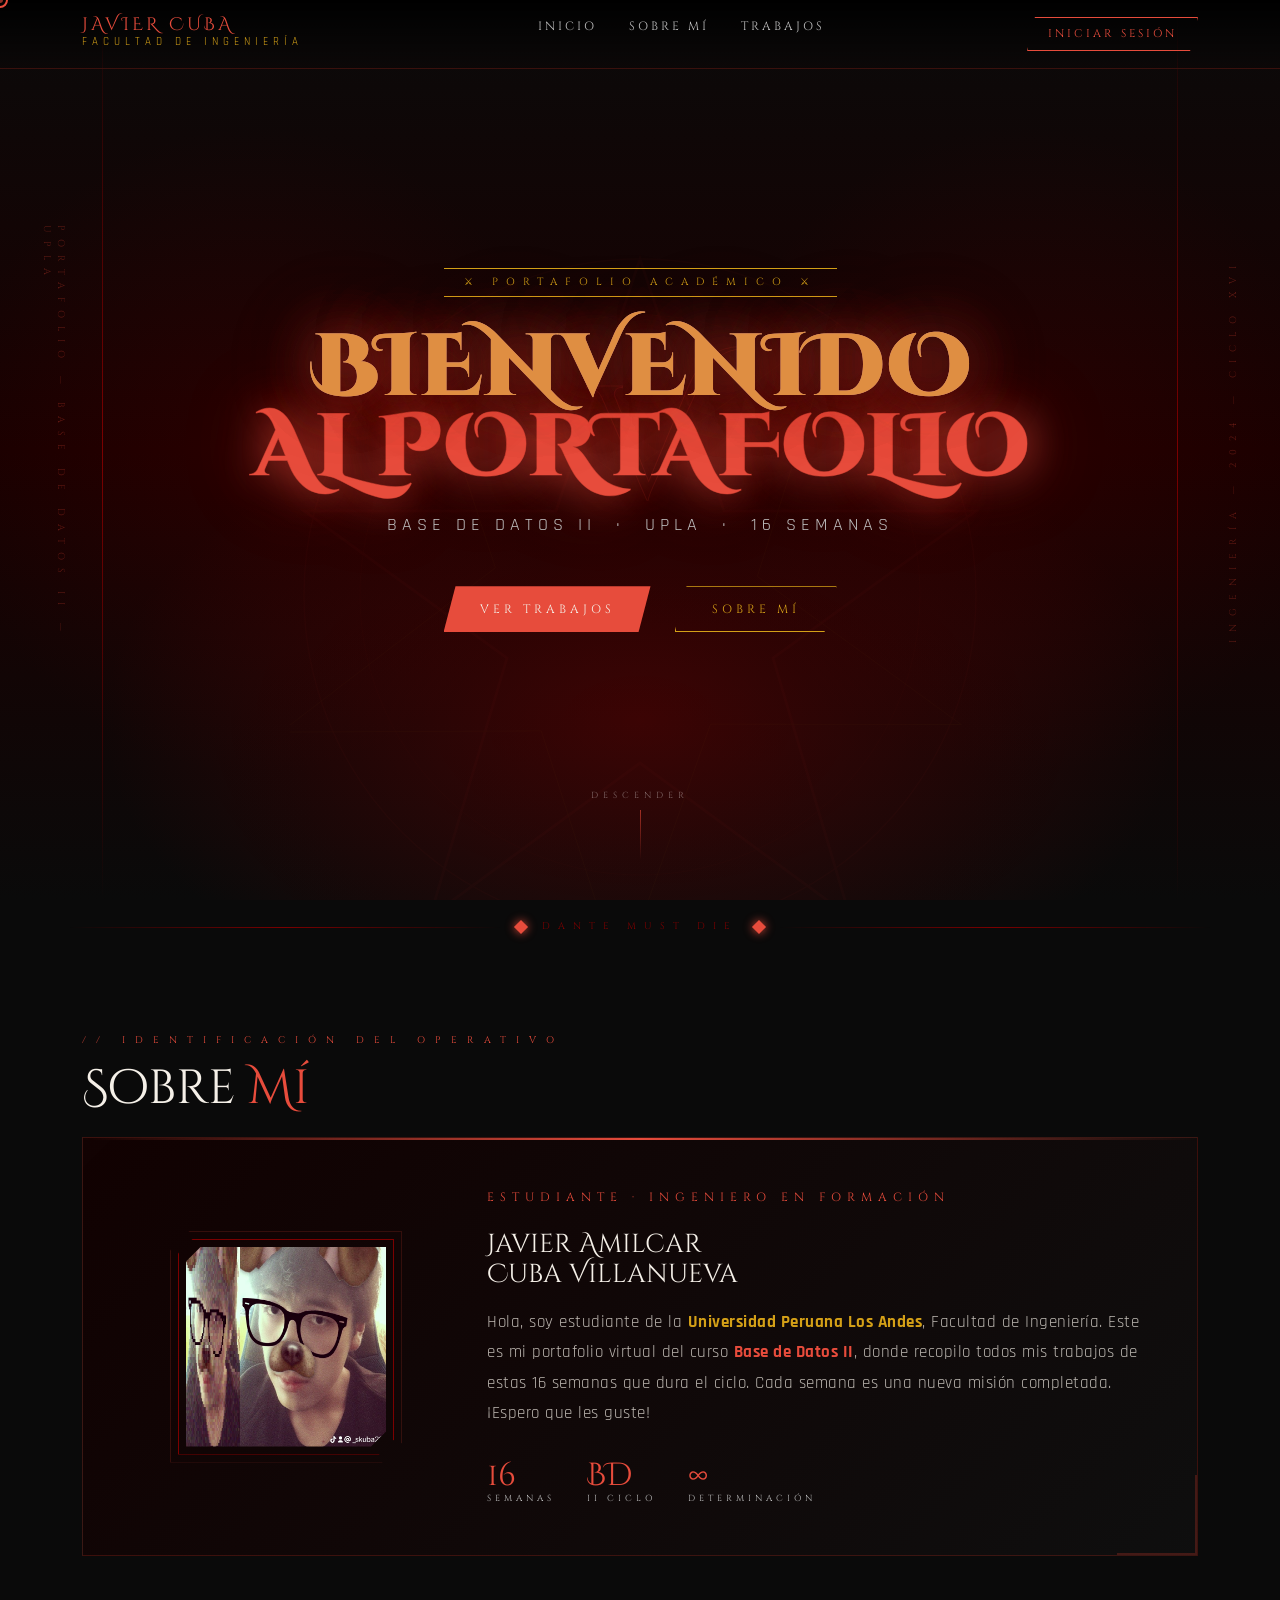
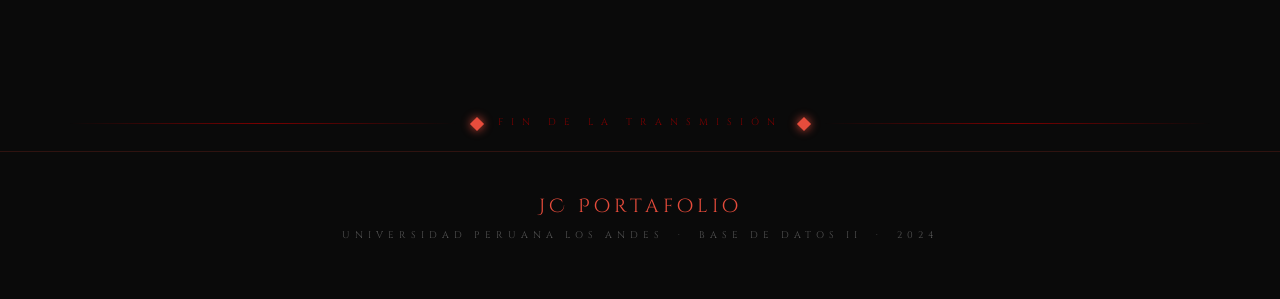
<file: index.html>
<!DOCTYPE html>
<html lang="es">
<head>
  <meta charset="UTF-8">
  <meta name="viewport" content="width=device-width, initial-scale=1.0">
  <title>Portafolio — Javier Cuba</title>

  <!-- Bootstrap -->
  <link href="https://cdn.jsdelivr.net/npm/bootstrap@5.3.0/dist/css/bootstrap.min.css" rel="stylesheet">

  <!-- Fuentes DMC -->
  <link href="https://fonts.googleapis.com/css2?family=Cinzel+Decorative:wght@700;900&family=Cinzel:wght@400;600;900&family=Rajdhani:wght@300;400;600;700&display=swap" rel="stylesheet">

  <!-- Estilos -->
  <link rel="stylesheet" href="css/dmc-theme.css">
  <link rel="stylesheet" href="css/styles.css">
</head>
<body>

  <!-- ══════════ CURSOR PERSONALIZADO ══════════ -->
  <div class="cursor" id="cursor"></div>
  <div class="cursor-trail" id="cursorTrail"></div>

  <!-- ══════════ PARTÍCULAS DE FUEGO ══════════ -->
  <canvas id="particulas"></canvas>

  <!-- ════════════════════════════════════════
       NAVBAR
  ════════════════════════════════════════ -->
  <nav class="navbar-dmc">
    <div class="container">

      <a class="brand" href="#">
        <span class="brand-main">Javier Cuba</span>
        <span class="brand-sub">Facultad de Ingeniería</span>
      </a>

      <ul class="nav-links">
        <li><a href="#inicio">Inicio</a></li>
        <li><a href="#sobre-mi">Sobre mí</a></li>
        <li><a href="trabajos.html">Trabajos</a></li>
      </ul>

      <a href="login.html" class="btn-nav" id="btn-auth">Iniciar sesión</a>

    </div>
  </nav>

  <!-- ════════════════════════════════════════
       HERO — SECCIÓN PRINCIPAL
  ════════════════════════════════════════ -->
  <section id="inicio" class="hero">

    <div class="hero-bg"></div>

    <svg class="pentagram-bg" viewBox="0 0 500 500" xmlns="http://www.w3.org/2000/svg" aria-hidden="true">
      <polygon points="250,10 310,190 490,190 345,295 400,480 250,370 100,480 155,295 10,190 190,190"
               fill="none" stroke="#c0392b" stroke-width="2"/>
      <circle cx="250" cy="250" r="240" fill="none" stroke="#c0392b" stroke-width="1"/>
      <circle cx="250" cy="250" r="200" fill="none" stroke="#c0392b" stroke-width="0.5"/>
      <polygon points="250,10 310,190 490,190 345,295 400,480 250,370 100,480 155,295 10,190 190,190"
               fill="none" stroke="#d4a017" stroke-width="0.5" transform="rotate(36 250 250)"/>
    </svg>

    <div class="deco-line-left"  aria-hidden="true"></div>
    <div class="deco-line-right" aria-hidden="true"></div>
    <span class="side-text side-text-left"  aria-hidden="true">Portafolio — Base de Datos II — UPLA</span>
    <span class="side-text side-text-right" aria-hidden="true">Ingeniería — 2024 — Ciclo XVI</span>

    <div class="dmc-number" aria-hidden="true">V</div>

    <div class="hero-content">
      <div class="hero-badge">⚔ Portafolio Académico ⚔</div>

      <h1 class="hero-title">
        <span class="line1 glitch-text" data-text="Bienvenido">Bienvenido</span>
        <span class="line2">al Portafolio</span>
      </h1>

      <p class="hero-subtitle">Base de Datos II &nbsp;·&nbsp; UPLA &nbsp;·&nbsp; 16 Semanas</p>

      <div class="hero-buttons">
        <a href="trabajos.html" class="btn-dmc-primary">Ver Trabajos</a>
        <a href="#sobre-mi"    class="btn-dmc-secondary">Sobre mí</a>
      </div>
    </div>

    <div class="scroll-indicator" aria-hidden="true">
      <span>Descender</span>
      <div class="scroll-line"></div>
    </div>

  </section>

  <!-- ════════════════════════════════════════
       DIVISOR
  ════════════════════════════════════════ -->
  <div class="divisor container" aria-hidden="true">
    <div class="divisor-line"></div>
    <div class="divisor-diamond"></div>
    <span class="divisor-text">Dante Must Die</span>
    <div class="divisor-diamond"></div>
    <div class="divisor-line"></div>
  </div>

  <!-- ════════════════════════════════════════
       SOBRE MÍ
  ════════════════════════════════════════ -->
  <section id="sobre-mi">
    <div class="container">

      <div class="reveal">
        <p class="section-label">// Identificación del operativo</p>
        <h2 class="section-title">
          Sobre <span style="color:var(--rojo-vivo)">Mí</span>
        </h2>
      </div>

      <div class="sobre-mi-card mt-4 reveal">
        <div class="row align-items-center g-5">

          <div class="col-md-4 text-center">
            <div class="foto-wrapper">
              <img
                src="img/yo.jpeg"
                class="foto-perfil"
                alt="Foto de Javier Cuba"
                onerror="this.style.display='none'; this.nextElementSibling.style.display='flex';">
              <div class="foto-placeholder" style="display:none;">
                <svg width="80" height="80" viewBox="0 0 80 80" fill="none" aria-hidden="true">
                  <circle cx="40" cy="30" r="18" stroke="#c0392b" stroke-width="1.5"/>
                  <path d="M10 72 Q40 50 70 72" stroke="#c0392b" stroke-width="1.5" fill="none"/>
                  <line x1="40" y1="0" x2="40" y2="80" stroke="rgba(192,57,43,0.2)" stroke-width="0.5"/>
                  <line x1="0"  y1="40" x2="80" y2="40" stroke="rgba(192,57,43,0.2)" stroke-width="0.5"/>
                </svg>
              </div>
            </div>
          </div>

          <div class="col-md-8">
            <p class="info-rol">Estudiante · Ingeniero en Formación</p>
            <h3 class="info-nombre">Javier Amilcar<br>Cuba Villanueva</h3>

            <p class="info-texto mt-3">
              Hola, soy estudiante de la
              <strong style="color:var(--dorado)">Universidad Peruana Los Andes</strong>,
              Facultad de Ingeniería. Este es mi portafolio virtual del curso
              <strong style="color:var(--rojo-vivo)">Base de Datos II</strong>, donde recopilo todos
              mis trabajos de estas 16 semanas que dura el ciclo.
              Cada semana es una nueva misión completada. ¡Espero que les guste!
            </p>

            <div class="stats-row">
              <div class="stat-item">
                <div class="stat-num">16</div>
                <div class="stat-label">Semanas</div>
              </div>
              <div class="stat-item">
                <div class="stat-num">BD</div>
                <div class="stat-label">II Ciclo</div>
              </div>
              <div class="stat-item">
                <div class="stat-num">∞</div>
                <div class="stat-label">Determinación</div>
              </div>
            </div>
          </div>

        </div>
      </div>

    </div>
  </section>

  <!-- ════════════════════════════════════════
       DIVISOR FINAL
  ════════════════════════════════════════ -->
  <div class="divisor container" style="margin-top:60px" aria-hidden="true">
    <div class="divisor-line"></div>
    <div class="divisor-diamond"></div>
    <span class="divisor-text">Fin de la transmisión</span>
    <div class="divisor-diamond"></div>
    <div class="divisor-line"></div>
  </div>

  <!-- ════════════════════════════════════════
       FOOTER
  ════════════════════════════════════════ -->
  <footer class="footer-dmc">
    <div class="footer-logo">JC Portafolio</div>
    <p class="footer-text">
      Universidad Peruana Los Andes &nbsp;·&nbsp; Base de Datos II &nbsp;·&nbsp; 2024
    </p>
  </footer>

  <!-- ════════════════════════════════════════
       SCRIPTS — Orden: Bootstrap → scripts.js → efectos DMC
  ════════════════════════════════════════ -->
  <script src="https://cdn.jsdelivr.net/npm/bootstrap@5.3.0/dist/js/bootstrap.bundle.min.js"></script>
  <script src="js/scripts.js"></script>
  <script src="js/cursor.js"></script>
  <script src="js/particles.js"></script>
  <script src="js/scroll-reveal.js"></script>

</body>
</html>
</file>
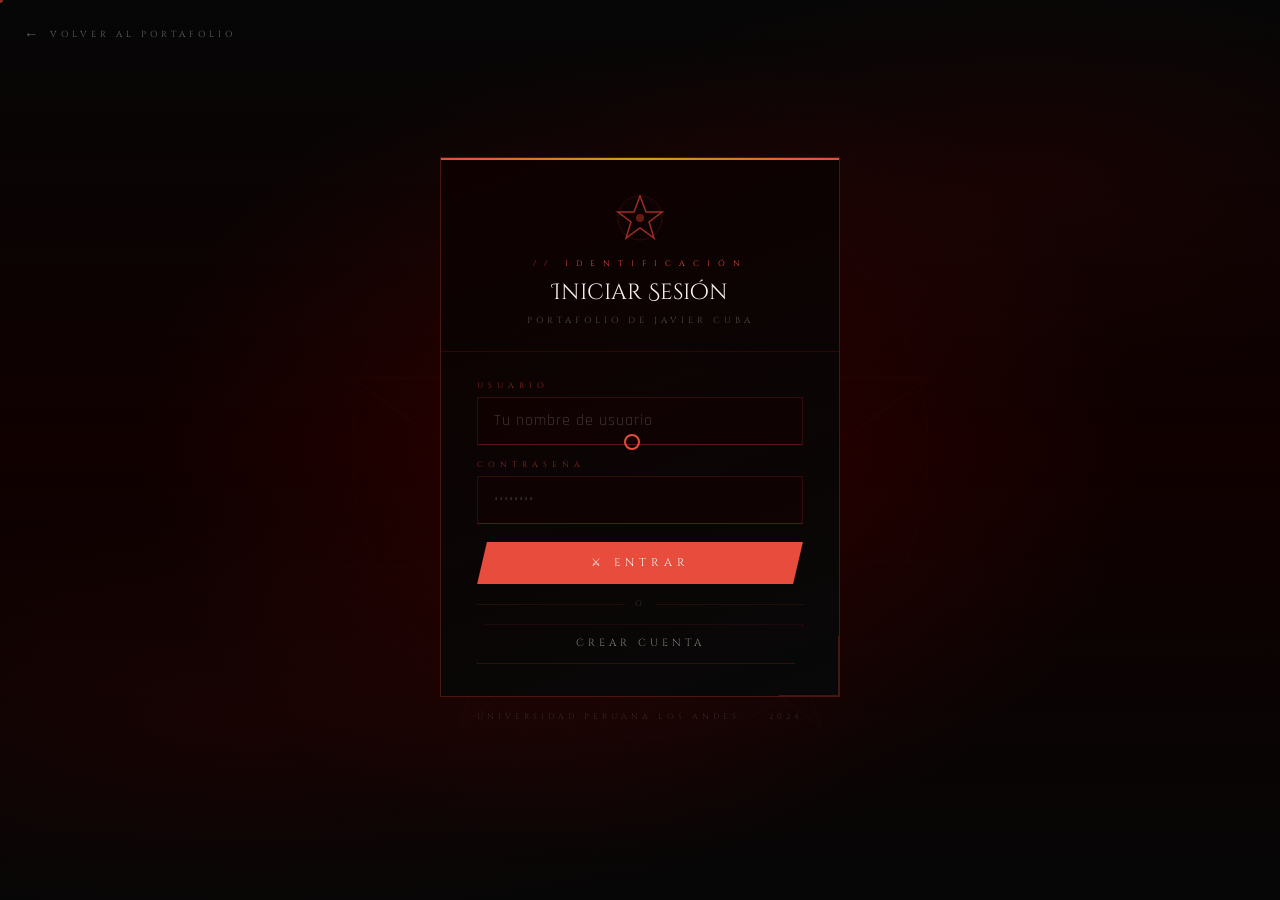
<file: login.html>
<!DOCTYPE html>
<html lang="es">
<head>
  <meta charset="UTF-8">
  <meta name="viewport" content="width=device-width, initial-scale=1.0">
  <title>Acceso — Javier Cuba</title>

  <!-- Bootstrap (solo utilidades) -->
  <link href="https://cdn.jsdelivr.net/npm/bootstrap@5.3.0/dist/css/bootstrap.min.css" rel="stylesheet">

  <!-- Fuentes DMC -->
  <link href="https://fonts.googleapis.com/css2?family=Cinzel+Decorative:wght@700;900&family=Cinzel:wght@400;600;900&family=Rajdhani:wght@300;400;600;700&display=swap" rel="stylesheet">

  <!-- Tema DMC base -->
  <link rel="stylesheet" href="css/dmc-theme.css">
  <link rel="stylesheet" href="css/login.css">
</head>
<body>

  <!-- CURSOR -->
  <div class="cursor" id="cursor"></div>
  <div class="cursor-trail" id="cursorTrail"></div>
  <canvas id="particulas"></canvas>

  <!-- Fondo -->
  <div class="login-bg"></div>

  <!-- Pentagrama -->
  <svg class="login-pentagram" viewBox="0 0 500 500" xmlns="http://www.w3.org/2000/svg" aria-hidden="true">
    <polygon points="250,10 310,190 490,190 345,295 400,480 250,370 100,480 155,295 10,190 190,190"
             fill="none" stroke="#c0392b" stroke-width="2"/>
    <circle cx="250" cy="250" r="240" fill="none" stroke="#c0392b" stroke-width="1"/>
    <circle cx="250" cy="250" r="180" fill="none" stroke="#c0392b" stroke-width="0.5"/>
    <polygon points="250,10 310,190 490,190 345,295 400,480 250,370 100,480 155,295 10,190 190,190"
             fill="none" stroke="#d4a017" stroke-width="0.5" transform="rotate(36 250 250)"/>
  </svg>

  <!-- Volver al portafolio -->
  <a href="index.html" class="btn-volver-portafolio">Volver al portafolio</a>

  <!-- ══════════════════════════════════════════
       CARD DE LOGIN
  ═════════════════════════════════════════ -->
  <div class="login-wrapper">
    <div class="login-card">

      <!-- Cabecera -->
      <div class="login-header">
        <!-- Símbolo SVG estilo DMC -->
        <svg class="login-symbol" viewBox="0 0 48 48" fill="none" xmlns="http://www.w3.org/2000/svg" aria-hidden="true">
          <polygon points="24,2 30,18 46,18 33,28 38,44 24,34 10,44 15,28 2,18 18,18"
                   fill="none" stroke="#c0392b" stroke-width="1.5"/>
          <circle cx="24" cy="24" r="22" fill="none" stroke="rgba(192,57,43,0.3)" stroke-width="0.8"/>
          <circle cx="24" cy="24" r="4" fill="#c0392b" opacity="0.6"/>
        </svg>

        <div class="login-eyebrow">// Identificación</div>
        <div class="login-title">Iniciar Sesión</div>
        <div class="login-subtitle">Portafolio de Javier Cuba</div>
      </div>

      <!-- Formulario login -->
      <div class="login-body">

        <div class="input-grupo">
          <label class="input-label-dmc" for="input-usuario">Usuario</label>
          <input type="text" id="input-usuario" class="input-dmc" placeholder="Tu nombre de usuario">
        </div>

        <div class="input-grupo">
          <label class="input-label-dmc" for="input-password">Contraseña</label>
          <input type="password" id="input-password" class="input-dmc" placeholder="••••••••">
        </div>

        <div class="mensaje-error" id="msg-error"></div>
        <div class="mensaje-exito" id="msg-exito">✔ Bienvenido — Redirigiendo...</div>

        <button class="btn-login-dmc" onclick="iniciarSesion()">
          ⚔ Entrar
        </button>

        <div class="login-sep">
          <div class="login-sep-line"></div>
          <span class="login-sep-text">o</span>
          <div class="login-sep-line"></div>
        </div>

        <button class="btn-registro-dmc" onclick="mostrarRegistro()">
          Crear cuenta
        </button>

      </div>

      <!-- Panel registro (oculto por defecto) -->
      <div id="panel-registro">
        <div class="login-body" style="padding-top: 0; gap: 12px;">

          <div class="registro-header">// Nueva cuenta</div>

          <div class="input-grupo">
            <label class="input-label-dmc" for="reg-usuario">Nuevo usuario</label>
            <input type="text" id="reg-usuario" class="input-dmc" placeholder="Elige un nombre">
          </div>

          <div class="input-grupo">
            <label class="input-label-dmc" for="reg-password">Nueva contraseña</label>
            <input type="password" id="reg-password" class="input-dmc" placeholder="••••••••">
          </div>

          <div class="mensaje-error" id="msg-reg-error"></div>
          <div class="mensaje-exito" id="msg-reg-exito"></div>

          <button class="btn-login-dmc" style="background:rgba(0,120,60,0.8);" onclick="registrarUsuario()">
            ✔ Crear cuenta
          </button>

          <a class="link-volver" onclick="ocultarRegistro()">← Volver al login</a>

        </div>
      </div>

    </div><!-- /login-card -->

    <!-- Footer -->
    <div class="login-footer" style="padding-top:14px;">
      <div style="font-family:'Cinzel',serif; font-size:0.5rem; letter-spacing:4px; color:rgba(245,240,232,0.15); text-transform:uppercase;">
        Universidad Peruana Los Andes &nbsp;·&nbsp; 2024
      </div>
    </div>

  </div><!-- /login-wrapper -->

  <!-- ══════════════════════════════════════════
       SCRIPTS
  ═════════════════════════════════════════ -->
  <script src="js/login.js"></script>
  <script src="js/cursor.js"></script>
  <script src="js/particles.js"></script>

  <script>
    /* Ocultar panel registro */
    function ocultarRegistro() {
      document.getElementById('panel-registro').style.display = 'none';
    }

    /* mostrarRegistro ya viene de login.js — solo nos aseguramos de que el panel sea visible */
    const _mostrarRegistro = window.mostrarRegistro;
    if (typeof _mostrarRegistro === 'function') {
      window.mostrarRegistro = function() {
        _mostrarRegistro();
        /* login.js ya hace el display:block, solo lo dejamos correr */
      };
    } else {
      /* Fallback si login.js no define la función aún */
      window.mostrarRegistro = function() {
        document.getElementById('panel-registro').style.display = 'block';
      };
    }
  </script>

</body>
</html>
</file>
<file: css/dmc-theme.css>
/* ═══════════════════════════════════════════════════════════
   dmc-theme.css — Estilos visuales del tema Devil May Cry
   Importado por: index.html
   ═══════════════════════════════════════════════════════════ */

/* ══════════════════════════════
   VARIABLES GLOBALES
══════════════════════════════ */
:root {
  --rojo:        #c0392b;
  --rojo-vivo:   #e74c3c;
  --rojo-oscuro: #7b0000;
  --dorado:      #d4a017;
  --dorado-claro:#f0c040;
  --negro:       #0a0a0a;
  --gris-oscuro: #111111;
  --gris:        #1c1c1c;
  --blanco:      #f5f0e8;
  --plata:       #c0c0c0;
}

/* ══════════════════════════════
   RESET Y BASE
══════════════════════════════ */
* { margin: 0; padding: 0; box-sizing: border-box; }

html { scroll-behavior: smooth; }

body {
  background-color: var(--negro);
  color: var(--blanco);
  font-family: 'Rajdhani', sans-serif;
  overflow-x: hidden;
  cursor: none;
}

/* ══════════════════════════════
   CURSOR PERSONALIZADO
══════════════════════════════ */
.cursor {
  width: 16px;
  height: 16px;
  border: 2px solid var(--rojo-vivo);
  border-radius: 50%;
  position: fixed;
  pointer-events: none;
  z-index: 9999;
  transition: transform 0.1s ease, background 0.2s;
  transform: translate(-50%, -50%);
}

.cursor-trail {
  width: 6px;
  height: 6px;
  background: var(--rojo-vivo);
  border-radius: 50%;
  position: fixed;
  pointer-events: none;
  z-index: 9998;
  transform: translate(-50%, -50%);
  opacity: 0.6;
}

/* ══════════════════════════════
   CANVAS DE PARTÍCULAS
══════════════════════════════ */
#particulas {
  position: fixed;
  top: 0;
  left: 0;
  width: 100%;
  height: 100%;
  z-index: 0;
  pointer-events: none;
}

/* ══════════════════════════════
   NAVBAR
══════════════════════════════ */
.navbar-dmc {
  position: fixed;
  top: 0; left: 0; right: 0;
  z-index: 1000;
  padding: 14px 0;
  background: linear-gradient(180deg, rgba(0,0,0,0.95) 0%, transparent 100%);
  border-bottom: 1px solid rgba(192,57,43,0.3);
}

.navbar-dmc .container {
  display: flex;
  justify-content: space-between;
  align-items: center;
}

.brand {
  display: flex;
  flex-direction: column;
  text-decoration: none;
}

.brand-main {
  font-family: 'Cinzel Decorative', serif;
  font-size: 1.1rem;
  color: var(--rojo-vivo);
  letter-spacing: 3px;
  text-transform: uppercase;
  line-height: 1;
}

.brand-sub {
  font-family: 'Rajdhani', sans-serif;
  font-size: 0.7rem;
  color: var(--dorado);
  letter-spacing: 5px;
  text-transform: uppercase;
}

.nav-links {
  display: flex;
  gap: 2rem;
  list-style: none;
}

.nav-links a {
  font-family: 'Cinzel', serif;
  font-size: 0.75rem;
  letter-spacing: 3px;
  text-transform: uppercase;
  color: var(--plata);
  text-decoration: none;
  position: relative;
  transition: color 0.3s;
}

.nav-links a::after {
  content: '';
  position: absolute;
  bottom: -4px; left: 0;
  width: 0; height: 1px;
  background: var(--rojo-vivo);
  transition: width 0.3s;
}

.nav-links a:hover { color: var(--rojo-vivo); }
.nav-links a:hover::after { width: 100%; }

.btn-nav {
  font-family: 'Cinzel', serif;
  font-size: 0.7rem;
  letter-spacing: 3px;
  padding: 8px 20px;
  border: 1px solid var(--rojo-vivo);
  background: transparent;
  color: var(--rojo-vivo);
  text-transform: uppercase;
  text-decoration: none;
  transition: all 0.3s;
  clip-path: polygon(8px 0%, 100% 0%, calc(100% - 8px) 100%, 0% 100%);
}

.btn-nav:hover {
  background: var(--rojo-vivo);
  color: var(--blanco);
}

/* ══════════════════════════════
   HERO
══════════════════════════════ */
.hero {
  position: relative;
  height: 100vh;
  display: flex;
  align-items: center;
  justify-content: center;
  overflow: hidden;
  z-index: 1;
}

.hero-bg {
  position: absolute;
  inset: 0;
  background:
    radial-gradient(ellipse 60% 50% at 50% 80%, rgba(139,0,0,0.35) 0%, transparent 70%),
    radial-gradient(ellipse 40% 60% at 20% 50%, rgba(100,0,0,0.2) 0%, transparent 60%),
    radial-gradient(ellipse 40% 60% at 80% 50%, rgba(100,0,0,0.2) 0%, transparent 60%),
    linear-gradient(180deg, #0a0a0a 0%, #1a0000 50%, #0a0a0a 100%);
}

/* Pentagrama de fondo */
.pentagram-bg {
  position: absolute;
  bottom: -5%; left: 50%;
  transform: translateX(-50%);
  width: min(700px, 90vw);
  opacity: 0.03;
  animation: pentagramSpin 120s linear infinite;
  pointer-events: none;
}

/* Líneas decorativas laterales */
.deco-line-left,
.deco-line-right {
  position: absolute;
  top: 0; bottom: 0;
  width: 1px;
  background: linear-gradient(180deg, transparent, var(--rojo-oscuro), transparent);
}
.deco-line-left  { left: 8%; }
.deco-line-right { right: 8%; }

/* Texto lateral rotado */
.side-text {
  position: absolute;
  font-family: 'Cinzel', serif;
  font-size: 0.6rem;
  letter-spacing: 8px;
  color: rgba(192,57,43,0.4);
  text-transform: uppercase;
  writing-mode: vertical-rl;
}
.side-text-left  { left: 3%; top: 50%; transform: translateY(-50%); }
.side-text-right { right: 3%; top: 50%; transform: translateY(-50%) rotate(180deg); }

/* Número V decorativo */
.dmc-number {
  font-family: 'Cinzel Decorative', serif;
  font-size: 10rem;
  color: transparent;
  -webkit-text-stroke: 1px rgba(192,57,43,0.15);
  line-height: 1;
  position: absolute;
  top: 50%; left: 50%;
  transform: translate(-50%, -50%);
  user-select: none;
  pointer-events: none;
  z-index: 0;
  letter-spacing: -10px;
}

.hero-content {
  position: relative;
  z-index: 2;
  text-align: center;
}

.hero-badge {
  display: inline-block;
  font-family: 'Cinzel', serif;
  font-size: 0.65rem;
  letter-spacing: 8px;
  text-transform: uppercase;
  color: var(--dorado);
  border-top: 1px solid var(--dorado);
  border-bottom: 1px solid var(--dorado);
  padding: 6px 20px;
  margin-bottom: 2rem;
  opacity: 0;
  animation: fadeUp 0.8s ease 0.3s forwards;
}

.hero-title {
  font-family: 'Cinzel Decorative', serif;
  font-size: clamp(2.5rem, 7vw, 5.5rem);
  font-weight: 900;
  line-height: 0.9;
  text-transform: uppercase;
  margin-bottom: 0.5rem;
  opacity: 0;
  animation: fadeUp 0.9s ease 0.5s forwards;
}

.hero-title .line1 {
  display: block;
  color: var(--blanco);
  text-shadow: 0 0 60px rgba(192,57,43,0.5), 0 0 120px rgba(192,57,43,0.2);
}

.hero-title .line2 {
  display: block;
  color: var(--rojo-vivo);
  text-shadow: 0 0 40px rgba(231,76,60,0.8), 0 0 80px rgba(231,76,60,0.4);
  -webkit-text-stroke: 1px rgba(231,76,60,0.5);
}

.hero-subtitle {
  font-family: 'Rajdhani', sans-serif;
  font-size: 1.1rem;
  letter-spacing: 5px;
  text-transform: uppercase;
  color: var(--plata);
  margin: 1.5rem 0 3rem;
  opacity: 0;
  animation: fadeUp 0.9s ease 0.7s forwards;
}

.hero-buttons {
  display: flex;
  gap: 1.5rem;
  justify-content: center;
  flex-wrap: wrap;
  opacity: 0;
  animation: fadeUp 0.9s ease 0.9s forwards;
}

/* Scroll indicator */
.scroll-indicator {
  position: absolute;
  bottom: 40px;
  left: 50%;
  transform: translateX(-50%);
  display: flex;
  flex-direction: column;
  align-items: center;
  gap: 8px;
  opacity: 0;
  animation: fadeIn 1s ease 1.5s forwards;
}

.scroll-indicator span {
  font-family: 'Cinzel', serif;
  font-size: 0.55rem;
  letter-spacing: 5px;
  color: rgba(255,255,255,0.4);
  text-transform: uppercase;
}

.scroll-line {
  width: 1px;
  height: 50px;
  background: linear-gradient(180deg, rgba(192,57,43,0.8), transparent);
  animation: scrollPulse 2s ease infinite;
}

/* ══════════════════════════════
   BOTONES DMC
══════════════════════════════ */
.btn-dmc-primary {
  font-family: 'Cinzel', serif;
  font-size: 0.75rem;
  letter-spacing: 4px;
  text-transform: uppercase;
  padding: 14px 36px;
  background: var(--rojo-vivo);
  color: var(--blanco);
  border: none;
  text-decoration: none;
  position: relative;
  overflow: hidden;
  transition: all 0.3s;
  clip-path: polygon(12px 0%, 100% 0%, calc(100% - 12px) 100%, 0% 100%);
}

.btn-dmc-primary::before {
  content: '';
  position: absolute;
  top: 0; left: -100%;
  width: 100%; height: 100%;
  background: linear-gradient(90deg, transparent, rgba(255,255,255,0.2), transparent);
  transition: left 0.4s;
}

.btn-dmc-primary:hover::before { left: 100%; }

.btn-dmc-primary:hover {
  background: #ff2020;
  box-shadow: 0 0 30px rgba(231,76,60,0.6), 0 0 60px rgba(231,76,60,0.3);
  color: var(--blanco);
}

.btn-dmc-secondary {
  font-family: 'Cinzel', serif;
  font-size: 0.75rem;
  letter-spacing: 4px;
  text-transform: uppercase;
  padding: 13px 36px;
  background: transparent;
  color: var(--dorado);
  border: 1px solid var(--dorado);
  text-decoration: none;
  transition: all 0.3s;
  clip-path: polygon(12px 0%, 100% 0%, calc(100% - 12px) 100%, 0% 100%);
}

.btn-dmc-secondary:hover {
  background: var(--dorado);
  color: var(--negro);
  box-shadow: 0 0 30px rgba(212,160,23,0.5);
}

/* ══════════════════════════════
   DIVISOR DECORATIVO
══════════════════════════════ */
.divisor {
  position: relative;
  z-index: 1;
  display: flex;
  align-items: center;
  justify-content: center;
  padding: 20px 0;
  gap: 1rem;
}

.divisor-line {
  flex: 1;
  height: 1px;
  background: linear-gradient(90deg, transparent, var(--rojo-oscuro), transparent);
}

.divisor-diamond {
  width: 10px; height: 10px;
  background: var(--rojo-vivo);
  transform: rotate(45deg);
  box-shadow: 0 0 10px var(--rojo-vivo);
}

.divisor-text {
  font-family: 'Cinzel', serif;
  font-size: 0.6rem;
  letter-spacing: 8px;
  color: var(--rojo-oscuro);
  text-transform: uppercase;
}

/* ══════════════════════════════
   SECCIÓN SOBRE MÍ
══════════════════════════════ */
#sobre-mi {
  position: relative;
  z-index: 1;
  padding: 80px 0;
}

.section-label {
  font-family: 'Cinzel', serif;
  font-size: 0.6rem;
  letter-spacing: 10px;
  text-transform: uppercase;
  color: var(--rojo-vivo);
  margin-bottom: 1rem;
}

.section-title {
  font-family: 'Cinzel Decorative', serif;
  font-size: clamp(1.8rem, 4vw, 3rem);
  color: var(--blanco);
  margin-bottom: 0;
  line-height: 1;
}

.sobre-mi-card {
  background: linear-gradient(135deg, rgba(20,0,0,0.8) 0%, rgba(15,15,15,0.9) 100%);
  border: 1px solid rgba(192,57,43,0.25);
  padding: 50px;
  position: relative;
  overflow: hidden;
  transition: all 0.4s ease;
}

.sobre-mi-card::before {
  content: '';
  position: absolute;
  top: 0; left: 0; right: 0;
  height: 2px;
  background: linear-gradient(90deg, transparent, var(--rojo-vivo), transparent);
}

.sobre-mi-card::after {
  content: '';
  position: absolute;
  bottom: 0; right: 0;
  width: 80px; height: 80px;
  border-bottom: 2px solid rgba(192,57,43,0.3);
  border-right:  2px solid rgba(192,57,43,0.3);
}

.sobre-mi-card:hover {
  border-color: rgba(231,76,60,0.5);
  box-shadow: 0 20px 60px rgba(139,0,0,0.3), inset 0 0 60px rgba(139,0,0,0.05);
  transform: translateY(-4px);
}

/* Foto de perfil */
.foto-wrapper {
  position: relative;
  display: inline-block;
}

.foto-wrapper::before {
  content: '';
  position: absolute;
  inset: -8px;
  border: 1px solid var(--rojo-oscuro);
  clip-path: polygon(15px 0%, 100% 0%, 100% calc(100% - 15px), calc(100% - 15px) 100%, 0% 100%, 0% 15px);
}

.foto-wrapper::after {
  content: '';
  position: absolute;
  inset: -16px;
  border: 1px solid rgba(192,57,43,0.2);
  clip-path: polygon(20px 0%, 100% 0%, 100% calc(100% - 20px), calc(100% - 20px) 100%, 0% 100%, 0% 20px);
}

.foto-perfil {
  width: 200px;
  height: 200px;
  object-fit: cover;
  clip-path: polygon(15px 0%, 100% 0%, 100% calc(100% - 15px), calc(100% - 15px) 100%, 0% 100%, 0% 15px);
  filter: grayscale(20%) contrast(1.1);
  transition: filter 0.4s;
}

.foto-wrapper:hover .foto-perfil {
  filter: grayscale(0%) contrast(1.15) saturate(1.2);
}

.foto-placeholder {
  width: 200px;
  height: 200px;
  background: linear-gradient(135deg, #1a0000, #2a0a0a);
  clip-path: polygon(15px 0%, 100% 0%, 100% calc(100% - 15px), calc(100% - 15px) 100%, 0% 100%, 0% 15px);
  display: flex;
  align-items: center;
  justify-content: center;
}

/* Info de texto */
.info-nombre {
  font-family: 'Cinzel Decorative', serif;
  font-size: 1.6rem;
  color: var(--blanco);
  margin-bottom: 0.3rem;
}

.info-rol {
  font-family: 'Cinzel', serif;
  font-size: 0.75rem;
  letter-spacing: 6px;
  color: var(--rojo-vivo);
  text-transform: uppercase;
  margin-bottom: 1.5rem;
}

.info-texto {
  font-size: 1.05rem;
  color: rgba(245,240,232,0.75);
  line-height: 1.8;
  letter-spacing: 0.5px;
}

/* Stats */
.stats-row {
  display: flex;
  gap: 2rem;
  margin-top: 2rem;
  flex-wrap: wrap;
}

.stat-num {
  font-family: 'Cinzel Decorative', serif;
  font-size: 2rem;
  color: var(--rojo-vivo);
  line-height: 1;
}

.stat-label {
  font-family: 'Cinzel', serif;
  font-size: 0.55rem;
  letter-spacing: 4px;
  color: var(--plata);
  text-transform: uppercase;
}

/* ══════════════════════════════
   EFECTO GLITCH
══════════════════════════════ */
.glitch-text {
  position: relative;
  display: inline-block;
  animation: glitch 8s infinite;
}

.glitch-text::before,
.glitch-text::after {
  content: attr(data-text);
  position: absolute;
  top: 0; left: 0;
  width: 100%; height: 100%;
}

.glitch-text::before {
  color: var(--rojo-vivo);
  animation: glitch 8s 0.1s infinite;
  opacity: 0.7;
}

.glitch-text::after {
  color: var(--dorado);
  animation: glitch 8s 0.2s infinite;
  opacity: 0.5;
}

/* ══════════════════════════════
   SCROLL REVEAL
══════════════════════════════ */
.reveal {
  opacity: 0;
  transform: translateY(40px);
  transition: opacity 0.8s ease, transform 0.8s ease;
}

.reveal.visible {
  opacity: 1;
  transform: translateY(0);
}

/* ══════════════════════════════
   FOOTER
══════════════════════════════ */
.footer-dmc {
  position: relative;
  z-index: 1;
  border-top: 1px solid rgba(192,57,43,0.2);
  padding: 40px 0;
  text-align: center;
}

.footer-logo {
  font-family: 'Cinzel Decorative', serif;
  font-size: 1.2rem;
  color: var(--rojo-vivo);
  letter-spacing: 4px;
  margin-bottom: 0.5rem;
}

.footer-text {
  font-family: 'Cinzel', serif;
  font-size: 0.6rem;
  letter-spacing: 5px;
  color: rgba(255,255,255,0.3);
  text-transform: uppercase;
}

/* ══════════════════════════════
   KEYFRAMES / ANIMACIONES
══════════════════════════════ */
@keyframes fadeUp {
  from { opacity: 0; transform: translateY(30px); }
  to   { opacity: 1; transform: translateY(0); }
}

@keyframes fadeIn {
  from { opacity: 0; }
  to   { opacity: 1; }
}

@keyframes scrollPulse {
  0%, 100% { opacity: 0.4; transform: scaleY(1); }
  50%       { opacity: 1;   transform: scaleY(1.2); }
}

@keyframes glitch {
  0%, 90%, 100% { clip-path: none; transform: none; }
  92%  { clip-path: inset(20% 0 60% 0); transform: translateX(-4px); }
  94%  { clip-path: inset(60% 0 20% 0); transform: translateX(4px); }
  96%  { clip-path: inset(40% 0 40% 0); transform: translateX(-2px); }
}

@keyframes pentagramSpin {
  from { transform: translateX(-50%) rotate(0deg); }
  to   { transform: translateX(-50%) rotate(360deg); }
}

/* ══════════════════════════════
   RESPONSIVE
══════════════════════════════ */
@media (max-width: 768px) {
  .nav-links { display: none; }
  .hero-title { font-size: 2.2rem; }
  .dmc-number { font-size: 5rem; }
  .sobre-mi-card { padding: 30px 20px; }
  .foto-perfil, .foto-placeholder { width: 150px; height: 150px; }
  .side-text { display: none; }
  .deco-line-left, .deco-line-right { display: none; }
}
</file>
<file: css/styles.css>
/* ═══════════════════════════════════════════════
   styles.css — Devil May Cry Portfolio Theme
   Mantiene los estilos de trabajos.html y demás páginas
   ═══════════════════════════════════════════════ */

:root {
  --rojo: #c0392b;
  --rojo-vivo: #e74c3c;
  --rojo-oscuro: #7b0000;
  --dorado: #d4a017;
  --negro: #0a0a0a;
  --gris-oscuro: #111111;
  --gris: #1c1c1c;
  --blanco: #f5f0e8;
  --plata: #c0c0c0;
}

/* ══════════════ BASE ══════════════ */
body {
  background-color: var(--negro);
  color: var(--blanco);
  font-family: 'Rajdhani', 'Segoe UI', sans-serif;
  min-height: 100vh;
}

/* ══════════════ CARDS (trabajos.html) ══════════════ */
.card {
  background: rgba(20, 0, 0, 0.7);
  border: 1px solid rgba(192,57,43,0.2);
  border-radius: 0;
  color: var(--blanco);
  transition: all 0.3s ease;
}
.card:hover {
  transform: translateY(-8px);
  box-shadow: 0 15px 40px rgba(139,0,0,0.35);
  border-color: rgba(231,76,60,0.4);
}

/* ══════════════ HEADER TRABAJOS ══════════════ */
.header-trabajos {
  background: linear-gradient(135deg, #0a0000 0%, #1a0505 50%, #0a0000 100%);
  border: 1px solid rgba(192,57,43,0.3);
  padding: 40px 20px;
  border-radius: 0;
  margin-bottom: 30px;
  position: relative;
  overflow: hidden;
}
.header-trabajos::before {
  content: '';
  position: absolute;
  top: 0; left: 0; right: 0;
  height: 2px;
  background: linear-gradient(90deg, transparent, var(--rojo-vivo), transparent);
}
.header-trabajos h1 {
  font-family: 'Cinzel Decorative', serif;
  color: var(--blanco);
  font-weight: 900;
  letter-spacing: 2px;
}

/* ══════════════ BOTONES ══════════════ */
.btn-primary {
  background: var(--rojo-vivo);
  border: none;
  font-family: 'Cinzel', serif;
  letter-spacing: 2px;
  font-size: 0.8rem;
  clip-path: polygon(8px 0%, 100% 0%, calc(100% - 8px) 100%, 0% 100%);
  transition: all 0.3s;
}
.btn-primary:hover {
  background: #ff2020;
  box-shadow: 0 0 20px rgba(231,76,60,0.5);
}
.btn-light {
  background: transparent;
  border: 1px solid var(--dorado);
  color: var(--dorado);
  font-family: 'Cinzel', serif;
  letter-spacing: 2px;
  font-size: 0.8rem;
  clip-path: polygon(8px 0%, 100% 0%, calc(100% - 8px) 100%, 0% 100%);
  transition: all 0.3s;
}
.btn-light:hover {
  background: var(--dorado);
  color: var(--negro);
}

/* ══════════════ UNIDADES ══════════════ */
.unidad {
  border: 1px solid rgba(192,57,43,0.3);
  border-radius: 0;
  padding: 20px;
  margin-bottom: 30px;
  background: rgba(15,0,0,0.6);
  position: relative;
  transition: box-shadow 0.3s;
}
.unidad::before {
  content: '';
  position: absolute;
  top: 0; left: 0; right: 0;
  height: 1px;
  background: linear-gradient(90deg, transparent, rgba(192,57,43,0.5), transparent);
}
.unidad h3 {
  font-family: 'Cinzel', serif;
  color: var(--rojo-vivo);
  margin-bottom: 15px;
  letter-spacing: 2px;
}
.unidad:hover {
  box-shadow: 0 10px 30px rgba(139,0,0,0.25);
}

/* ══════════════ SEMANAS ══════════════ */
.semana-card {
  position: relative;
  border-radius: 0;
  background: rgba(20,5,5,0.8);
  border: 1px solid rgba(192,57,43,0.15);
}
.semana {
  background: rgba(10,0,0,0.5);
  border-radius: 0;
  padding: 10px;
  margin-bottom: 10px;
  min-height: 150px;
}

/* ══════════════ BOTONES SEMANA ══════════════ */
.btn-eliminar {
  position: absolute;
  top: 10px; right: 12px;
  cursor: pointer;
  font-size: 18px;
  color: var(--rojo-vivo);
  transition: transform 0.2s;
}
.btn-eliminar:hover { transform: scale(1.2); }

.btn-editar {
  position: absolute;
  top: 10px; right: 40px;
  cursor: pointer;
  font-size: 18px;
  color: var(--dorado);
}
.btn-editar:hover { transform: scale(1.2); }

.btn-agregar-trabajo {
  position: absolute;
  top: 10px; right: 70px;
  cursor: pointer;
  color: #00c853;
  font-size: 18px;
}

/* ══════════════ MODAL ══════════════ */
.modal-custom {
  display: none;
  position: fixed;
  top: 0; left: 0;
  width: 100%; height: 100%;
  background: rgba(0,0,0,0.85);
  z-index: 2000;
}
.modal-content {
  background: #120000;
  border: 1px solid rgba(192,57,43,0.4);
  margin: 10% auto;
  padding: 30px;
  width: 70%;
  border-radius: 0;
  position: relative;
}
.modal-content::before {
  content: '';
  position: absolute;
  top: 0; left: 0; right: 0;
  height: 2px;
  background: var(--rojo-vivo);
}
.cerrar {
  cursor: pointer;
  float: right;
  font-size: 25px;
  color: var(--rojo-vivo);
}

/* ══════════════ ANIMACIONES ══════════════ */
.animar {
  opacity: 0;
  transform: translateY(30px);
  transition: all 0.6s;
}
.animar.visible {
  opacity: 1;
  transform: translateY(0);
}

/* ══════════════ SCROLLBAR ══════════════ */
::-webkit-scrollbar { width: 6px; }
::-webkit-scrollbar-track { background: var(--negro); }
::-webkit-scrollbar-thumb {
  background: var(--rojo-oscuro);
  border-radius: 0;
}
::-webkit-scrollbar-thumb:hover { background: var(--rojo-vivo); }

/* ══════════════ SELECCIÓN ══════════════ */
::selection {
  background: var(--rojo-oscuro);
  color: var(--blanco);
}

/* ══════════════ LINKS ══════════════ */
a { color: var(--rojo-vivo); }
a:hover { color: var(--dorado); }

/* ══════════════ INPUTS ══════════════ */
input, textarea, select {
  background: rgba(20,0,0,0.8) !important;
  border: 1px solid rgba(192,57,43,0.3) !important;
  color: var(--blanco) !important;
  border-radius: 0 !important;
}
input:focus, textarea:focus, select:focus {
  border-color: var(--rojo-vivo) !important;
  box-shadow: 0 0 0 2px rgba(231,76,60,0.2) !important;
  outline: none;
}

/* ══════════════ RESPONSIVE ══════════════ */
@media (max-width: 768px) {
  .modal-content { width: 92%; }
  .header-trabajos { padding: 25px 15px; }
}
</file>
<file: css/login.css>
/* ══════════════════════════════
       LAYOUT LOGIN
    ══════════════════════════════ */
    body {
        min-height: 100vh;
        display: flex;
        align-items: center;
        justify-content: center;
        position: relative;
        overflow: hidden;
        cursor: none;
      }
  
      /* Fondo */
      .login-bg {
        position: fixed;
        inset: 0;
        background:
          radial-gradient(ellipse 60% 70% at 50% 50%, rgba(100,0,0,0.35) 0%, transparent 65%),
          radial-gradient(ellipse 80% 40% at 20% 80%, rgba(80,0,0,0.2)  0%, transparent 60%),
          radial-gradient(ellipse 60% 40% at 80% 20%, rgba(80,0,0,0.2)  0%, transparent 60%),
          linear-gradient(180deg, #060606 0%, #100000 50%, #060606 100%);
        z-index: 0;
      }
  
      /* Pentagrama de fondo */
      .login-pentagram {
        position: fixed;
        top: 50%; left: 50%;
        transform: translate(-50%, -50%);
        width: min(600px, 90vw);
        opacity: 0.025;
        animation: pentagramSpin 90s linear infinite;
        pointer-events: none;
        z-index: 0;
      }
  
      /* ══════════════════════════════
         CARD DE LOGIN
      ══════════════════════════════ */
      .login-wrapper {
        position: relative;
        z-index: 1;
        width: min(400px, 92vw);
        animation: fadeUp 0.7s ease forwards;
      }
  
      .login-card {
        background: linear-gradient(160deg, rgba(15,0,0,0.97), rgba(8,8,8,0.99));
        border: 1px solid rgba(192,57,43,0.35);
        position: relative;
        overflow: hidden;
      }
  
      /* Línea superior roja→dorada */
      .login-card::before {
        content: '';
        position: absolute;
        top: 0; left: 0; right: 0;
        height: 2px;
        background: linear-gradient(90deg, var(--rojo-vivo), var(--dorado), var(--rojo-vivo));
      }
  
      /* Esquina decorativa inferior derecha */
      .login-card::after {
        content: '';
        position: absolute;
        bottom: 0; right: 0;
        width: 60px; height: 60px;
        border-bottom: 1px solid rgba(192,57,43,0.3);
        border-right:  1px solid rgba(192,57,43,0.3);
      }
  
      /* ── Cabecera ── */
      .login-header {
        padding: 36px 36px 24px;
        border-bottom: 1px solid rgba(192,57,43,0.15);
        text-align: center;
      }
  
      /* Símbolo DMC pequeño */
      .login-symbol {
        width: 48px;
        margin: 0 auto 16px;
        opacity: 0.8;
      }
  
      .login-eyebrow {
        font-family: 'Cinzel', serif;
        font-size: 0.5rem;
        letter-spacing: 8px;
        color: var(--rojo-vivo);
        text-transform: uppercase;
        margin-bottom: 6px;
      }
  
      .login-title {
        font-family: 'Cinzel Decorative', serif;
        font-size: 1.4rem;
        color: var(--blanco);
        margin-bottom: 4px;
      }
  
      .login-subtitle {
        font-family: 'Cinzel', serif;
        font-size: 0.55rem;
        letter-spacing: 4px;
        color: rgba(245,240,232,0.3);
        text-transform: uppercase;
      }
  
      /* ── Cuerpo del formulario ── */
      .login-body {
        padding: 28px 36px 32px;
        display: flex;
        flex-direction: column;
        gap: 14px;
      }
  
      /* Grupo de input */
      .input-grupo {
        display: flex;
        flex-direction: column;
        gap: 5px;
      }
  
      .input-label-dmc {
        font-family: 'Cinzel', serif;
        font-size: 0.5rem;
        letter-spacing: 5px;
        color: rgba(192,57,43,0.7);
        text-transform: uppercase;
      }
  
      .input-dmc {
        background: rgba(20,0,0,0.5);
        border: 1px solid rgba(192,57,43,0.2);
        border-bottom: 1px solid rgba(192,57,43,0.4);
        color: var(--blanco);
        padding: 11px 16px;
        font-family: 'Rajdhani', sans-serif;
        font-size: 1rem;
        letter-spacing: 1px;
        width: 100%;
        outline: none;
        transition: border-color 0.3s, box-shadow 0.3s;
      }
      .input-dmc::placeholder { color: rgba(245,240,232,0.2); }
      .input-dmc:focus {
        border-color: var(--rojo-vivo);
        box-shadow: 0 0 0 1px rgba(231,76,60,0.2), inset 0 0 20px rgba(139,0,0,0.1);
      }
  
      /* ── Botón principal ── */
      .btn-login-dmc {
        font-family: 'Cinzel', serif;
        font-size: 0.7rem;
        letter-spacing: 5px;
        text-transform: uppercase;
        padding: 13px;
        background: var(--rojo-vivo);
        color: var(--blanco);
        border: none;
        cursor: pointer;
        width: 100%;
        clip-path: polygon(10px 0%, 100% 0%, calc(100% - 10px) 100%, 0% 100%);
        transition: all 0.3s;
        position: relative;
        overflow: hidden;
        margin-top: 4px;
      }
      .btn-login-dmc::before {
        content: '';
        position: absolute;
        top: 0; left: -100%;
        width: 100%; height: 100%;
        background: linear-gradient(90deg, transparent, rgba(255,255,255,0.15), transparent);
        transition: left 0.4s;
      }
      .btn-login-dmc:hover::before { left: 100%; }
      .btn-login-dmc:hover {
        background: #ff2020;
        box-shadow: 0 0 30px rgba(231,76,60,0.5);
      }
  
      /* ── Botón secundario (Registrarse) ── */
      .btn-registro-dmc {
        font-family: 'Cinzel', serif;
        font-size: 0.65rem;
        letter-spacing: 4px;
        text-transform: uppercase;
        padding: 11px;
        background: transparent;
        color: rgba(245,240,232,0.5);
        border: 1px solid rgba(192,57,43,0.2);
        cursor: pointer;
        width: 100%;
        transition: all 0.3s;
        clip-path: polygon(8px 0%, 100% 0%, calc(100% - 8px) 100%, 0% 100%);
      }
      .btn-registro-dmc:hover {
        border-color: rgba(192,57,43,0.5);
        color: var(--blanco);
        background: rgba(192,57,43,0.08);
      }
  
      /* ── Separador ── */
      .login-sep {
        display: flex;
        align-items: center;
        gap: 10px;
      }
      .login-sep-line {
        flex: 1;
        height: 1px;
        background: rgba(192,57,43,0.15);
      }
      .login-sep-text {
        font-family: 'Cinzel', serif;
        font-size: 0.5rem;
        letter-spacing: 4px;
        color: rgba(245,240,232,0.2);
        text-transform: uppercase;
      }
  
      /* ── Mensajes de estado ── */
      .mensaje-error {
        font-family: 'Cinzel', serif;
        font-size: 0.6rem;
        letter-spacing: 3px;
        color: var(--rojo-vivo);
        text-transform: uppercase;
        text-align: center;
        display: none;
        padding: 8px 12px;
        border: 1px solid rgba(231,76,60,0.3);
        background: rgba(139,0,0,0.15);
      }
      .mensaje-exito {
        font-family: 'Cinzel', serif;
        font-size: 0.6rem;
        letter-spacing: 3px;
        color: #4caf50;
        text-transform: uppercase;
        text-align: center;
        display: none;
        padding: 8px 12px;
        border: 1px solid rgba(76,175,80,0.3);
        background: rgba(0,100,30,0.15);
      }
  
      /* ── Panel de registro ── */
      #panel-registro { display: none; }
  
      .registro-header {
        font-family: 'Cinzel', serif;
        font-size: 0.55rem;
        letter-spacing: 6px;
        color: var(--dorado);
        text-transform: uppercase;
        text-align: center;
        padding: 14px 0 10px;
        border-top: 1px solid rgba(192,57,43,0.15);
      }
  
      /* Volver link */
      .link-volver {
        font-family: 'Cinzel', serif;
        font-size: 0.55rem;
        letter-spacing: 4px;
        color: rgba(245,240,232,0.3);
        text-align: center;
        text-transform: uppercase;
        cursor: pointer;
        transition: color 0.3s;
        text-decoration: none;
        display: block;
      }
      .link-volver:hover { color: var(--rojo-vivo); }
  
      /* Footer de la card */
      .login-footer {
        padding: 0 36px 20px;
        text-align: center;
      }
  
      /* ══════════════════════════════
         BOTÓN VOLVER AL PORTAFOLIO
      ══════════════════════════════ */
      .btn-volver-portafolio {
        position: fixed;
        top: 24px; left: 24px;
        z-index: 10;
        font-family: 'Cinzel', serif;
        font-size: 0.55rem;
        letter-spacing: 4px;
        color: rgba(245,240,232,0.4);
        text-decoration: none;
        text-transform: uppercase;
        display: flex;
        align-items: center;
        gap: 8px;
        transition: color 0.3s;
      }
      .btn-volver-portafolio::before {
        content: '←';
        font-size: 0.9rem;
      }
      .btn-volver-portafolio:hover {
        color: var(--rojo-vivo);
      }
</file>
